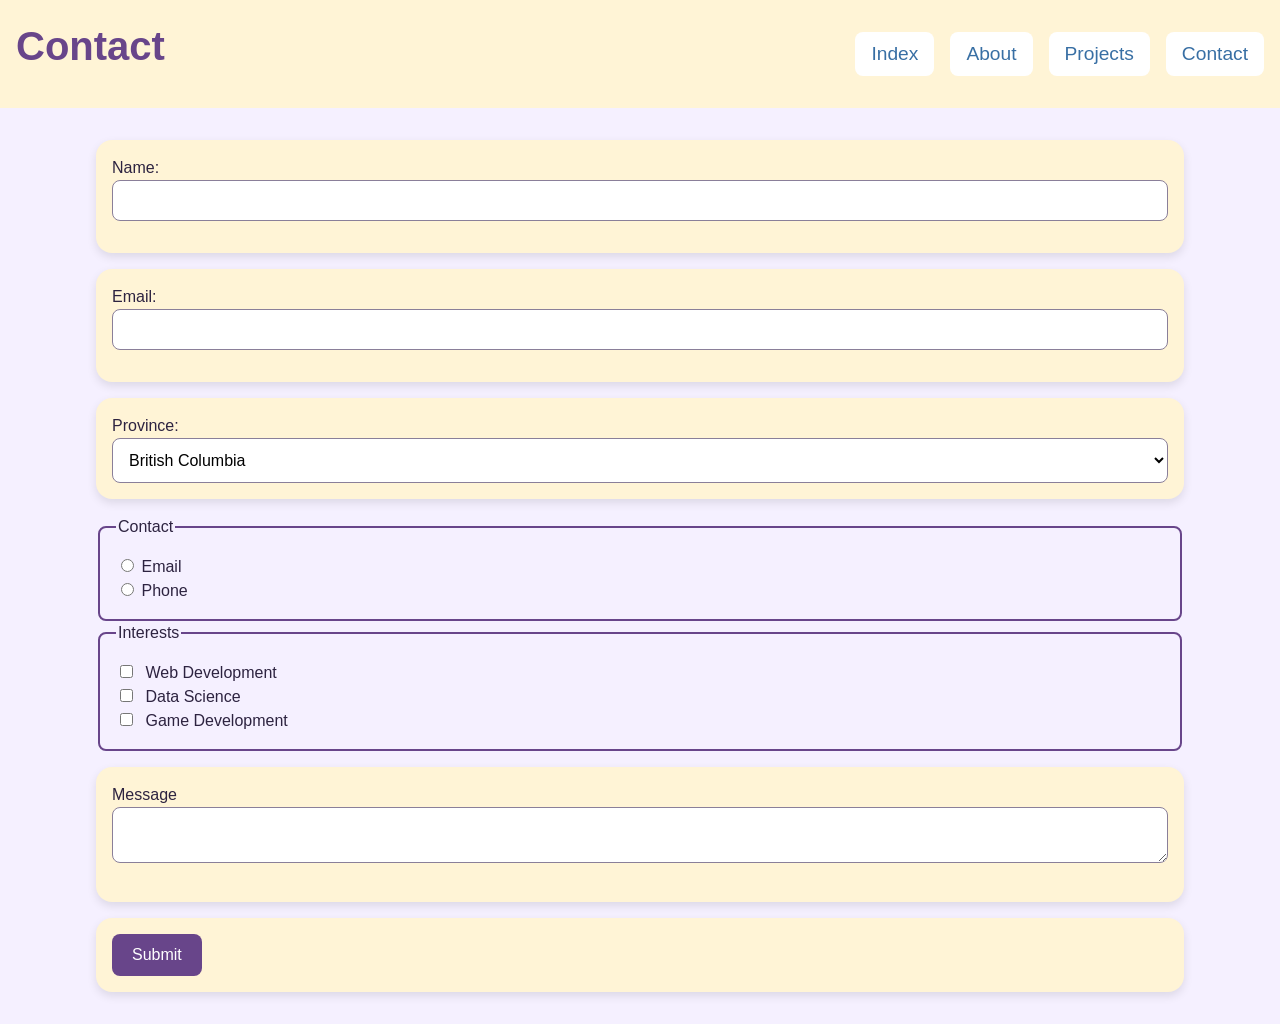
<file: contact.html>
<!doctype html>
<html lang="en">
  <head>
    <meta charset="UTF-8" />
    <meta name="viewport" content="width=device-width, initial-scale=1.0" />
    <title>Contact</title>
    <link rel="stylesheet" href="css/styles.css" />
  </head>
  <body>
    <nav>
      <header><h1>Contact</h1></header>

      <div class="nav-links">
        <a href="index.html">Index</a>
        <a href="about.html">About</a>
        <a href="projects.html">Projects</a>
        <a href="contact.html">Contact</a>
      </div>
    </nav>

    <main>
      <form action="/signup" method="post">
        <p>
          <label for="name">Name:</label>
          <input
            type="text"
            id="name"
            name="name"
            required
            autocomplete="name"
          />
        </p>

        <p>
          <label for="email">Email:</label>
          <input type="email" id="email" name="email" required />
        </p>

        <p>
          <label for="province">Province:</label>
          <select id="province" name="province">
            <option value="bc">British Columbia</option>
            <option value="ab">Alberta</option>
            <option value="on">Ontario</option>
            <option value="ot">Other</option>
          </select>
        </p>

        <fieldset>
          <legend>Contact</legend>
          <div class="choice">
            <input
              type="radio"
              id="contactEmail"
              name="contact"
              value="email"
              required
            />
            <label for="contactEmail">Email</label>
          </div>

          <div class="choice">
            <input
              type="radio"
              id="contactPhone"
              name="contact"
              value="phone"
              required
            />
            <label for="contactPhone">Phone</label>
          </div>
        </fieldset>

        <fieldset>
          <legend>Interests</legend>

          <div class="choice">
            <input
              type="checkbox"
              id="webdev"
              name="interests"
              value="webdev"
            />
            <label for="webdev">Web Development</label>
          </div>

          <div class="choice">
            <input
              type="checkbox"
              id="datasci"
              name="interests"
              value="datasci"
            />
            <label for="datasci">Data Science</label>
          </div>

          <div class="choice">
            <input
              type="checkbox"
              id="gamedev"
              name="interests"
              value="gamedev"
            />
            <label for="gamedev">Game Development</label>
          </div>
        </fieldset>

        <p>
          <label for="message">Message</label>
          <textarea id="message" name="message"></textarea>
        </p>

        <p>
          <button type="submit">Submit</button>
        </p>
      </form>
    </main>
    <footer></footer>
  </body>
</html>
</file>
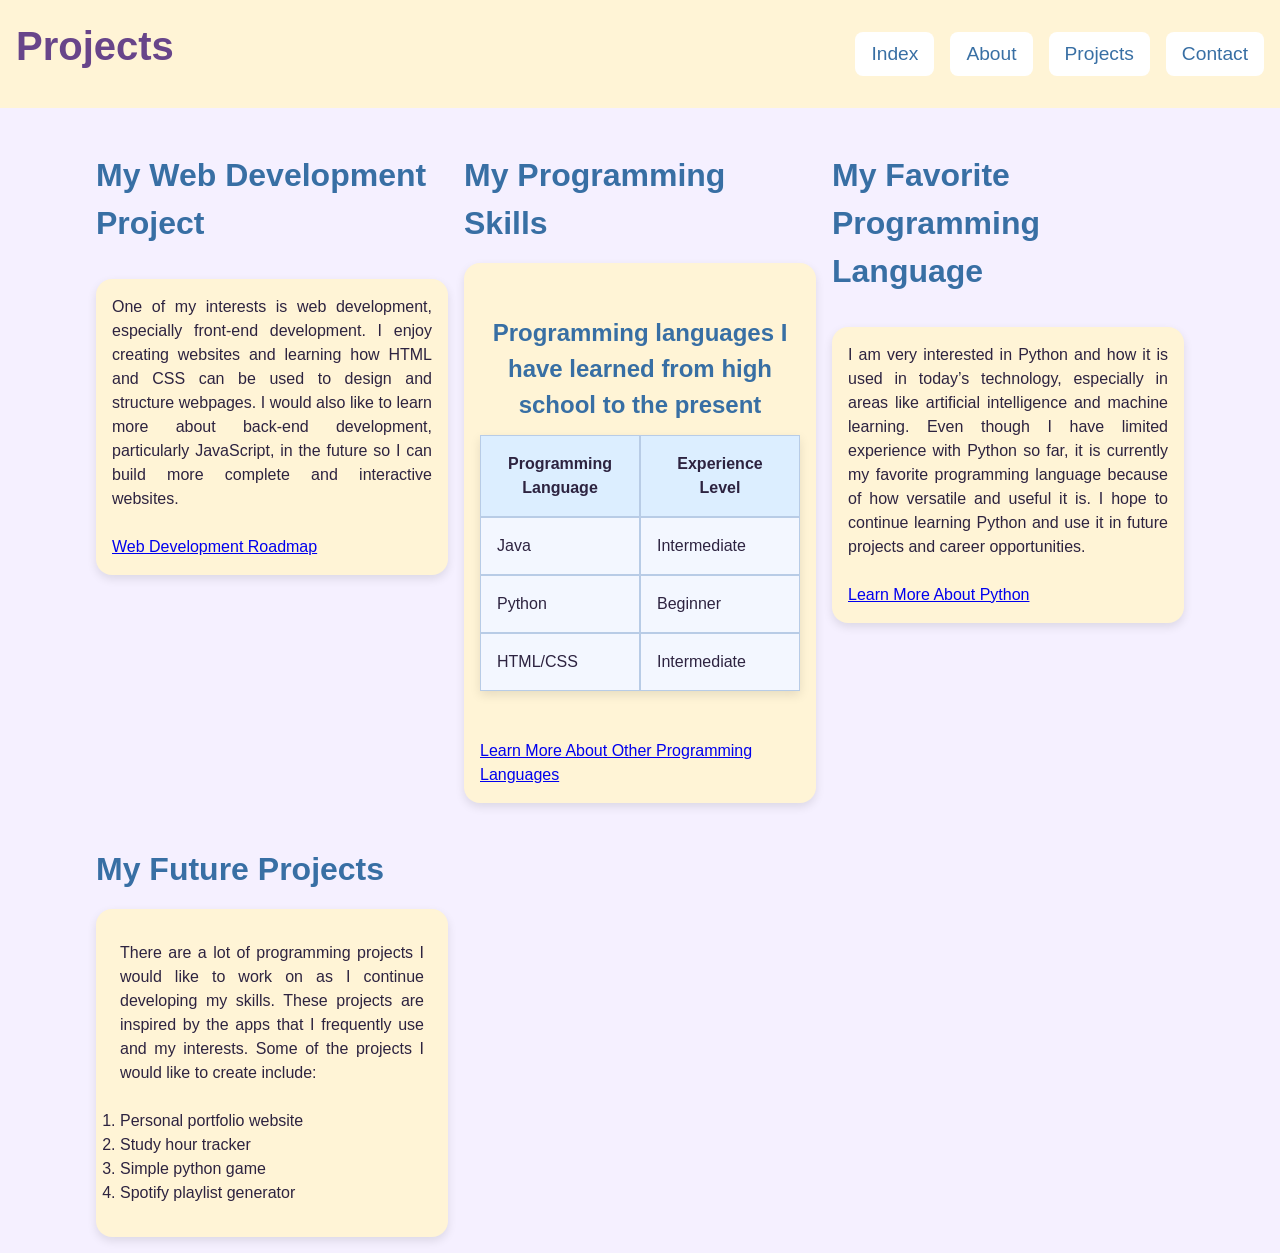
<file: projects.html>
<!doctype html>
<html lang="en">
  <head>
    <meta charset="UTF-8" />
    <meta name="viewport" content="width=device-width, initial-scale=1.0" />
    <title>Projects</title>
    <link rel="stylesheet" href="css/styles.css" />
  </head>
  <body>
    <nav>
      <header>
        <h1>Projects</h1>
      </header>
      <div class="nav-links">
        <a href="index.html">Index</a>
        <a href="about.html">About</a>
        <a href="projects.html">Projects</a>
        <a href="contact.html">Contact</a>
      </div>
    </nav>

    <main>
      <div class="cards">
        <article>
          <h2>My Web Development Project</h2>
          <p>
            One of my interests is web development, especially front-end
            development. I enjoy creating websites and learning how HTML and CSS
            can be used to design and structure webpages. I would also like to
            learn more about back-end development, particularly JavaScript, in
            the future so I can build more complete and interactive websites.
            <br />
            <br />
            <a
              href="https://www.w3schools.com/whatis/"
              target="_blank"
              rel="noopener"
              >Web Development Roadmap</a
            >
          </p>
        </article>

        <article>
          <h2>My Programming Skills</h2>
          <div class="project-box">
            <table>
              <caption>
                Programming languages I have learned from high school to the
                present
              </caption>

              <thead>
                <tr>
                  <th scope="col">Programming Language</th>
                  <th scope="col">Experience Level</th>
                </tr>
              </thead>

              <tbody>
                <tr>
                  <td>Java</td>
                  <td>Intermediate</td>
                </tr>
                <tr>
                  <td>Python</td>
                  <td>Beginner</td>
                </tr>
                <tr>
                  <td>HTML/CSS</td>
                  <td>Intermediate</td>
                </tr>
              </tbody>
            </table>
            <br />
            <a href="https://code.visualstudio.com/docs/languages/overview"
              >Learn More About Other Programming Languages</a
            >
          </div>
        </article>

        <article>
          <h2>My Favorite Programming Language</h2>
          <p>
            I am very interested in Python and how it is used in today’s
            technology, especially in areas like artificial intelligence and
            machine learning. Even though I have limited experience with Python
            so far, it is currently my favorite programming language because of
            how versatile and useful it is. I hope to continue learning Python
            and use it in future projects and career opportunities.
            <br />
            <br />
            <a
              href="https://www.w3schools.com/python/python_intro.asp"
              target="_blank"
              rel="noopener"
              >Learn More About Python</a
            >
          </p>
        </article>

        <article>
          <h2>My Future Projects</h2>
          <div class="project-box">
            <p>
              There are a lot of programming projects I would like to work on as
              I continue developing my skills. These projects are inspired by
              the apps that I frequently use and my interests. Some of the
              projects I would like to create include:
            </p>
            <ol>
              <li>Personal portfolio website</li>
              <li>Study hour tracker</li>
              <li>Simple python game</li>
              <li>Spotify playlist generator</li>
            </ol>
          </div>
        </article>
      </div>
    </main>
    <footer></footer>
  </body>
</html>
</file>
<file: css/styles.css>
:root {
  --brand: #fff4d6;
  --ink: #2d2340;
  --muted: #8a7f99;
  --space: 1rem;
}

* {
  box-sizing: border-box;
}

body {
  background: #f5f0ff;
  font-family: Arial, sans-serif;
  color: var(--ink);
  line-height: 1.5;
  font-size: var(--space);
  margin: 0;
}

nav {
  padding: var(--space);
  text-align: center;
  background: var(--brand);
  justify-content: space-between;
  display: flex;
  align-items: center;
}

nav h1 {
  color: #68458a;
  margin: 0 0 var(--space);
  font-size: 2.5rem;
}

.nav-links {
  display: flex;
  justify-content: center;
  flex-wrap: wrap;
  gap: var(--space);
}

nav a {
  color: #386fa4;
  text-decoration: none;
  padding: 0.5rem 1rem;
  border-radius: 0.5rem;
  font-size: 1.2rem;
  background: white;
}

nav a:hover {
  background: #dceeff;
}

nav a:focus {
  outline: 3px solid #68458a;
  outline-offset: 2px;
}

main {
  max-width: 70rem;
  margin: 0 auto;
  padding: var(--space);
}

h1 {
  color: #68458a;
  margin-bottom: var(--space);
  font-size: 2.5rem;
  text-align: center;
}

h2 {
  color: #386fa4;
  margin-bottom: var(--space);
  font-size: 2rem;
}

p {
  background: var(--brand);
  border-radius: 1rem;
  padding: var(--space);
  margin: var(--space) 0;
  text-align: justify;
  box-shadow: 0 4px 10px rgba(0, 0, 0, 0.1);
}

.content-box {
  background: var(--brand);
  border-radius: 1rem;
  padding: var(--space);
  margin: var(--space) 0;
  box-shadow: 0 4px 10px rgba(0, 0, 0, 0.1);
}

.content-box p,
.content-box ul,
.content-box figure {
  background: transparent;
  box-shadow: none;
  margin: 0.5rem 0;
  padding: 0;
}

.content-box p {
  text-align: justify;
}

.intro {
  text-align: center;
}

.page-layout {
  display: grid;
  grid-template-columns: 2fr 1fr;
  gap: 2rem;
}

.page-layout aside {
  align-self: start;
}

.cards {
  display: grid;
  grid-template-columns: minmax(0, 1fr);
  gap: var(--space);
}

.cards article {
  height: 100%;
  min-width: 0;
  max-width: 100%;
  display: flex;
  flex-direction: column;
}

.project-box {
  background: var(--brand);
  border-radius: 1rem;
  padding: var(--space);
  margin: 0;
  height: 100%;
  box-shadow: 0 4px 10px rgba(0, 0, 0, 0.1);
}

.project-box p,
.project-box ul,
.project-box ol {
  background: transparent;
  box-shadow: none;
  margin: 0.5rem 0;
  padding: 0.5rem;
}

/*Project table*/
table {
  width: 100%;
  max-width: 100%;
  table-layout: fixed;
  margin: 1.5rem auto;
  border-collapse: separate;
  border-spacing: 0;
  background: #e8f1ff;
  overflow: hidden;
  box-shadow: 0 4px 10px rgba(0, 0, 0, 0.1);
}

caption {
  color: #386fa4;
  font-size: 1.5rem;
  font-weight: bold;
  padding: 0.75rem;
}

th,
td {
  border: 1px solid #b8cce6;
  padding: 1rem;
  overflow-wrap: anywhere;
}

th {
  background: #dceeff;
  color: var(--ink);
}

td {
  background: #f3f7ff;
}

/*Buttons*/
button {
  background: #68458a;
  color: white;
  border: none;
  border-radius: 0.5rem;
  padding: 0.75rem 1.25rem;
  font-size: 1rem;
}

button:hover {
  background: #386fa4;
}

/*Form controls*/
input[type="email"],
input[type="text"],
textarea {
  width: 100%;
  padding: 0.75rem;
  margin-bottom: 1rem;
  border-radius: 0.5rem;
  border: 1px solid var(--muted);
}

input[type="checkbox"] {
  width: auto;
  margin-right: 0.5rem;
}

input:focus,
textarea:focus,
select:focus,
button:focus {
  outline: 3px solid #68458a;
  outline-offset: 2px;
}

fieldset {
  border: 2px solid #68458a;
  border-radius: 8px;
  padding: 1rem;
}

select {
  width: 100%;
  padding: 0.75rem;
  border: 1px solid var(--muted);
  border-radius: 0.5rem;
  font-size: 1rem;
  background: white;
}

/*Images*/
img {
  display: block;
  margin: 0 auto;
  max-width: 100%;
  height: auto;
}

@media (min-width: 38rem) {
  .cards {
    grid-template-columns: repeat(2, minmax(0, 1fr));
  }
  .page-layout {
    grid-template-columns: 2fr 1fr;
  }
}

@media (min-width: 58rem) {
  .cards {
    grid-template-columns: repeat(3, minmax(0, 1fr));
  }
}

@media (max-width: 37.99rem) {
  .nav-links {
    flex-direction: column;
    align-items: stretch;
  }

  nav a {
    display: block;
  }
  .page-layout {
    grid-template-columns: 1fr;
  }
}

.intro {
  text-align: center;
}
</file>
